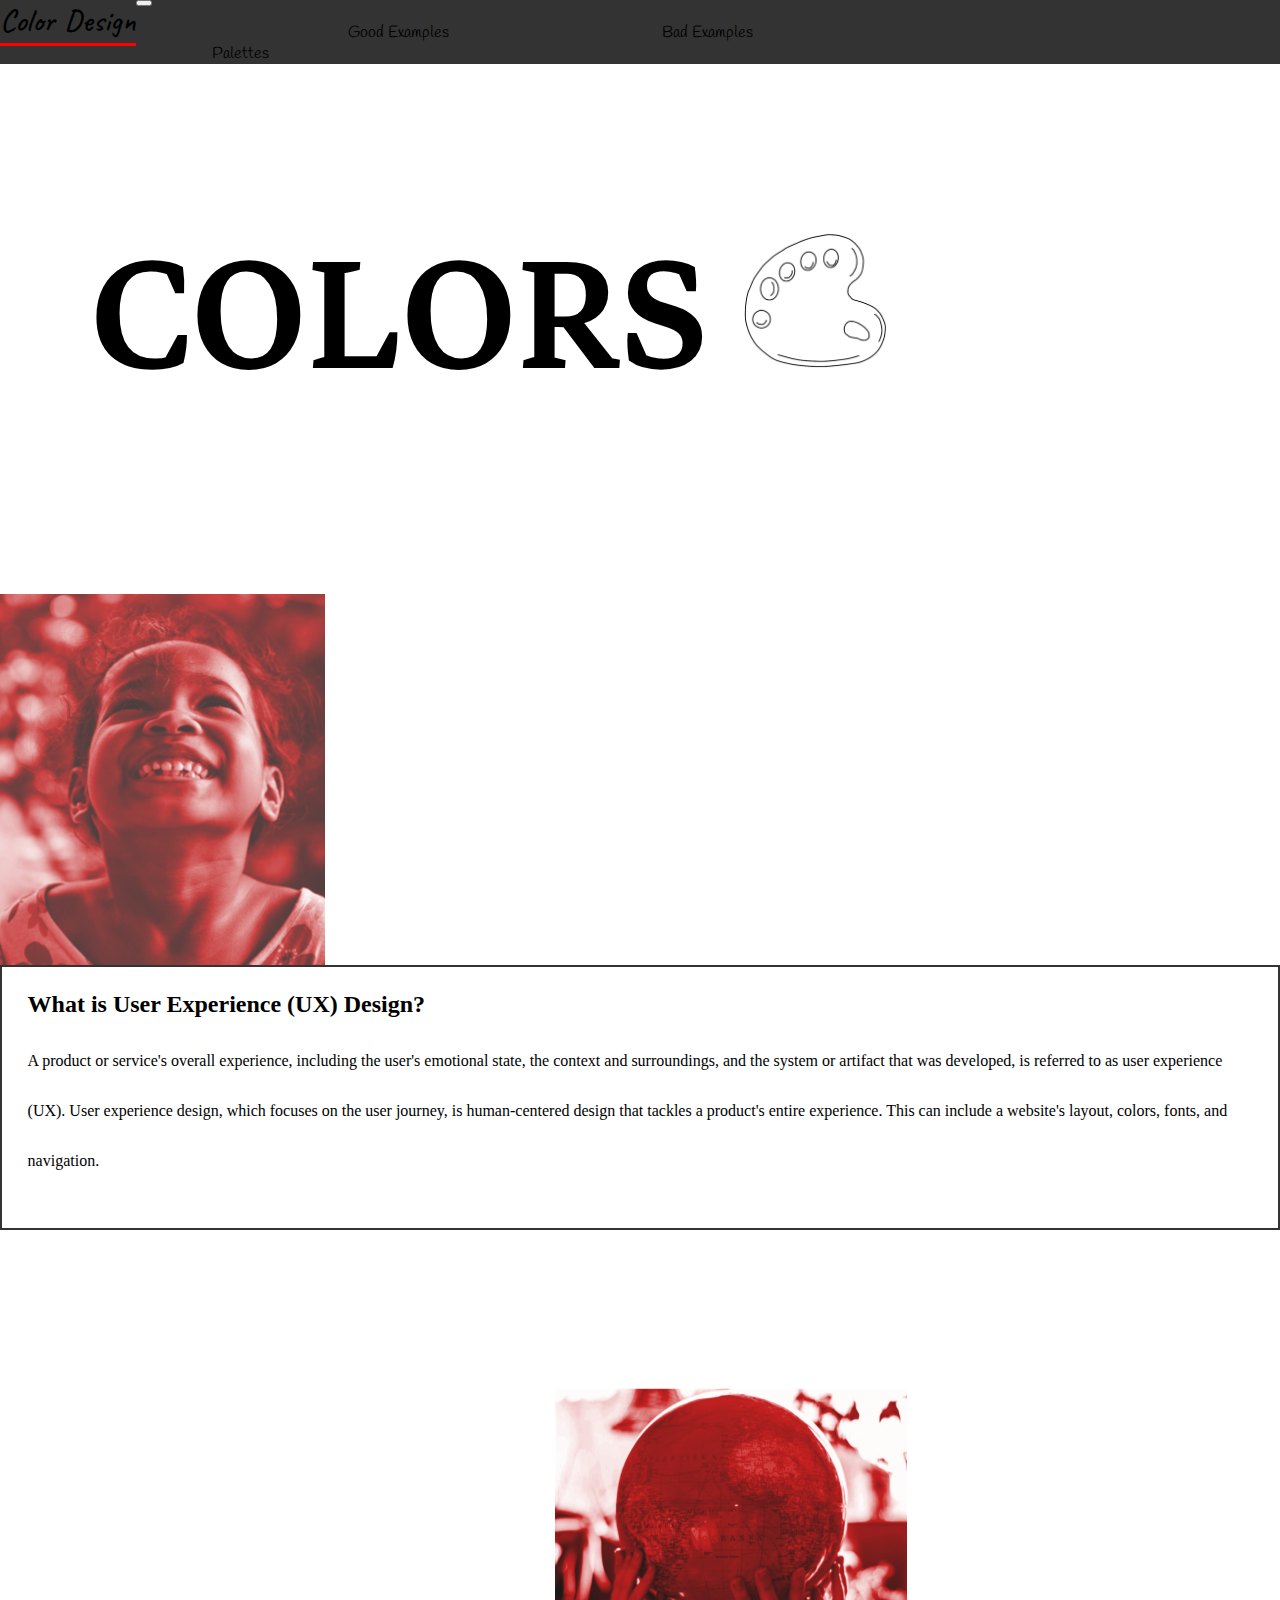
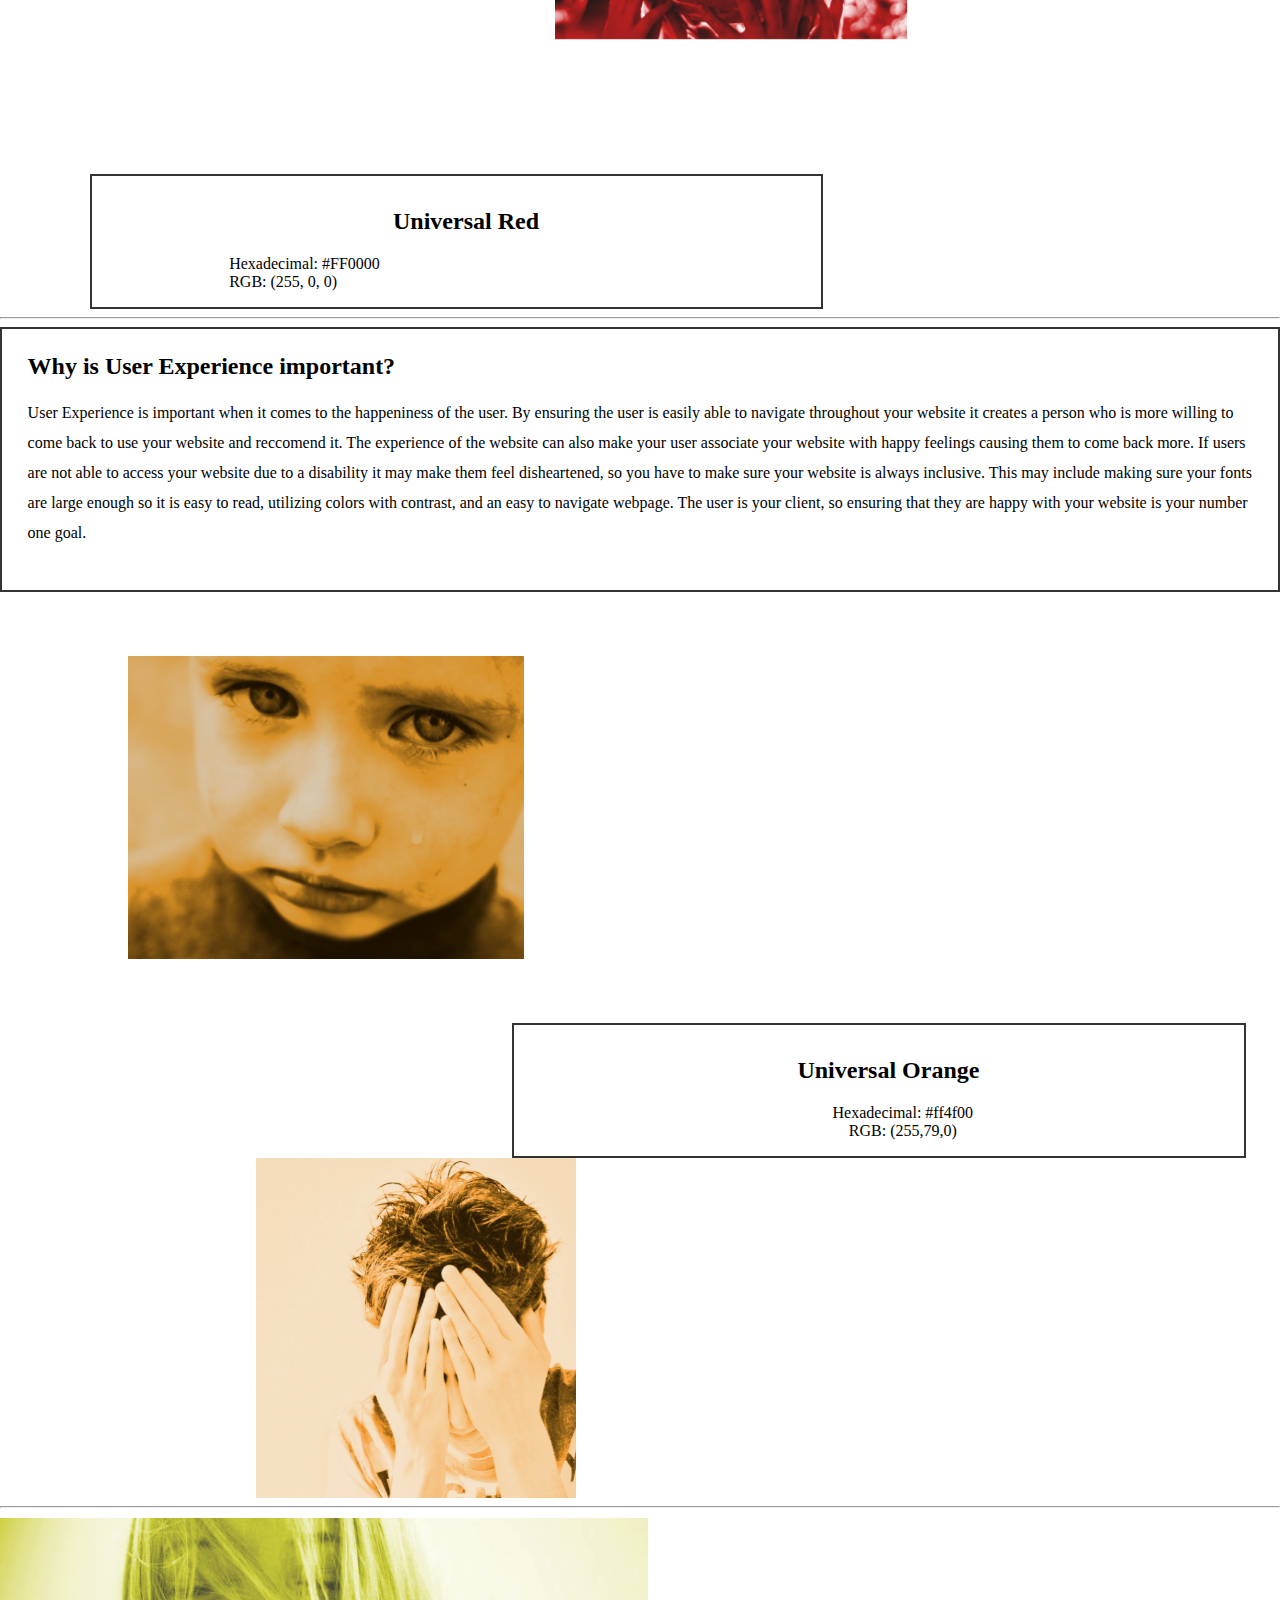
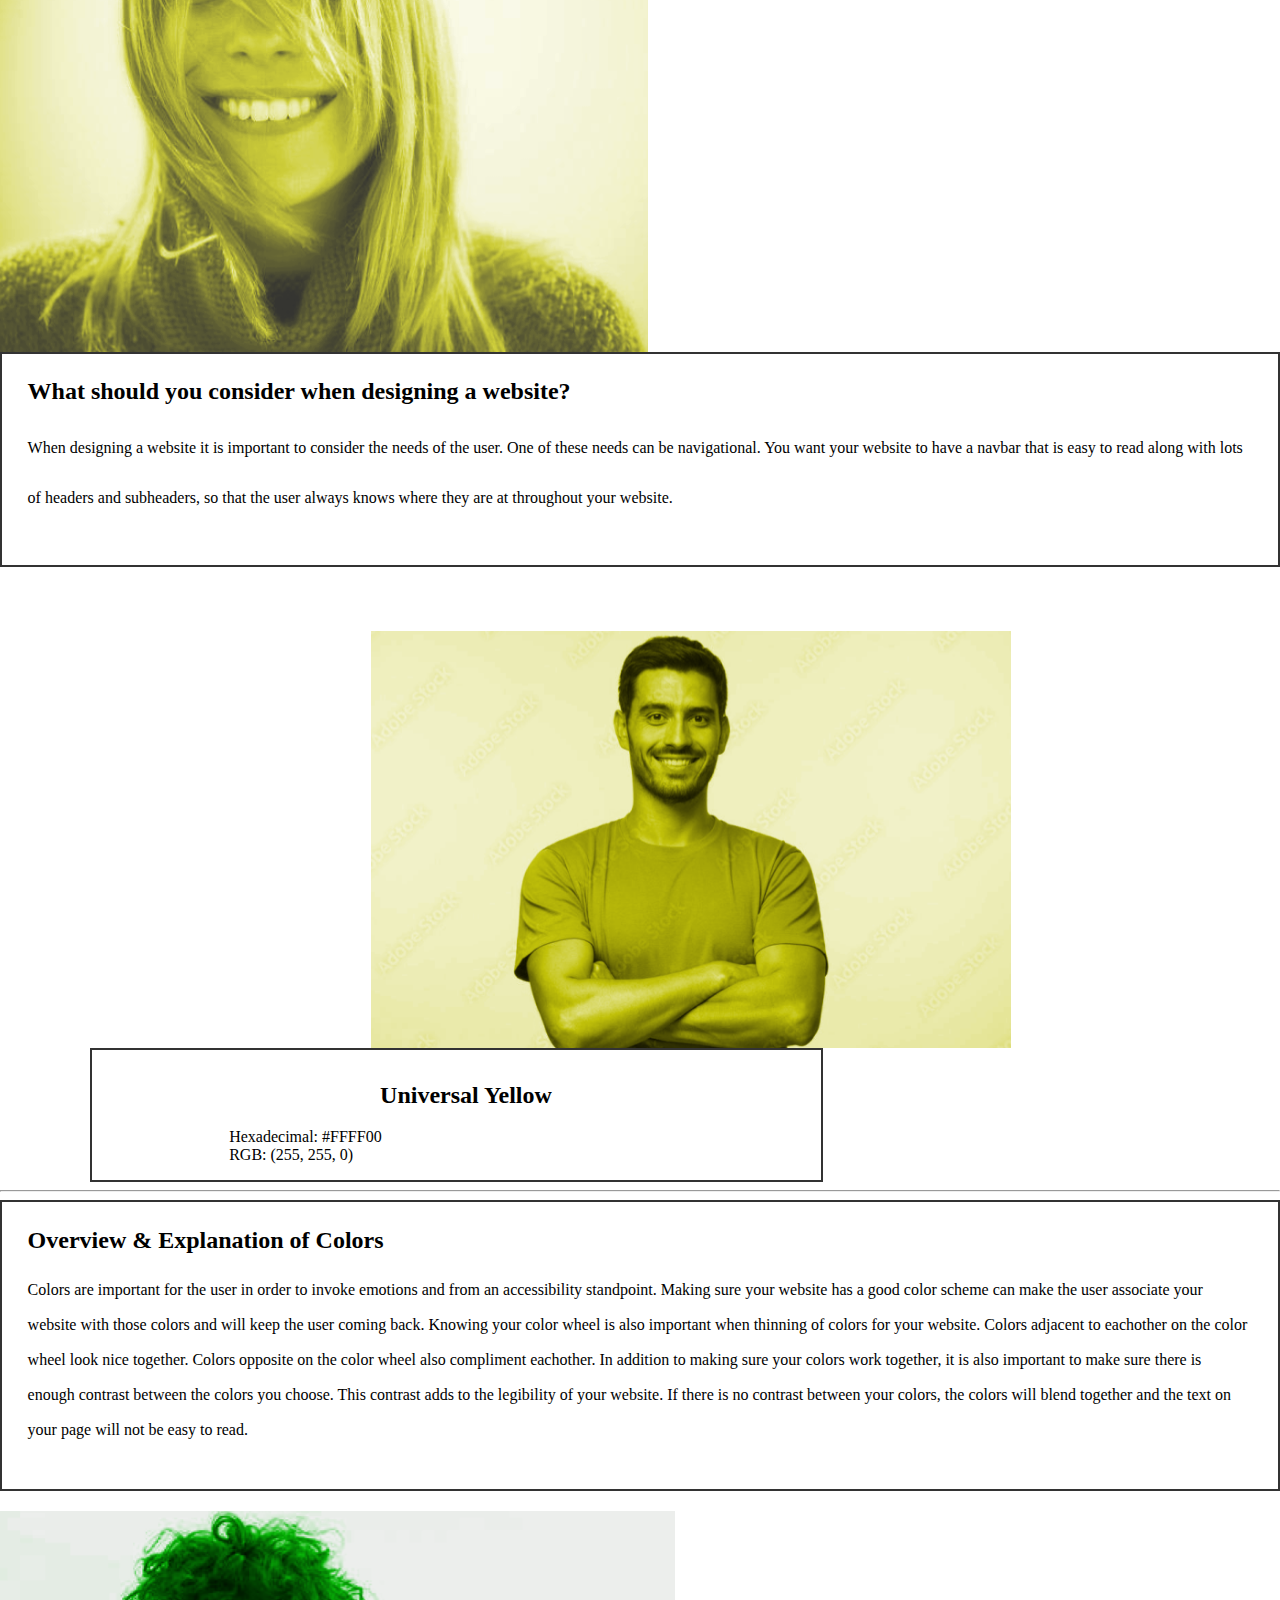
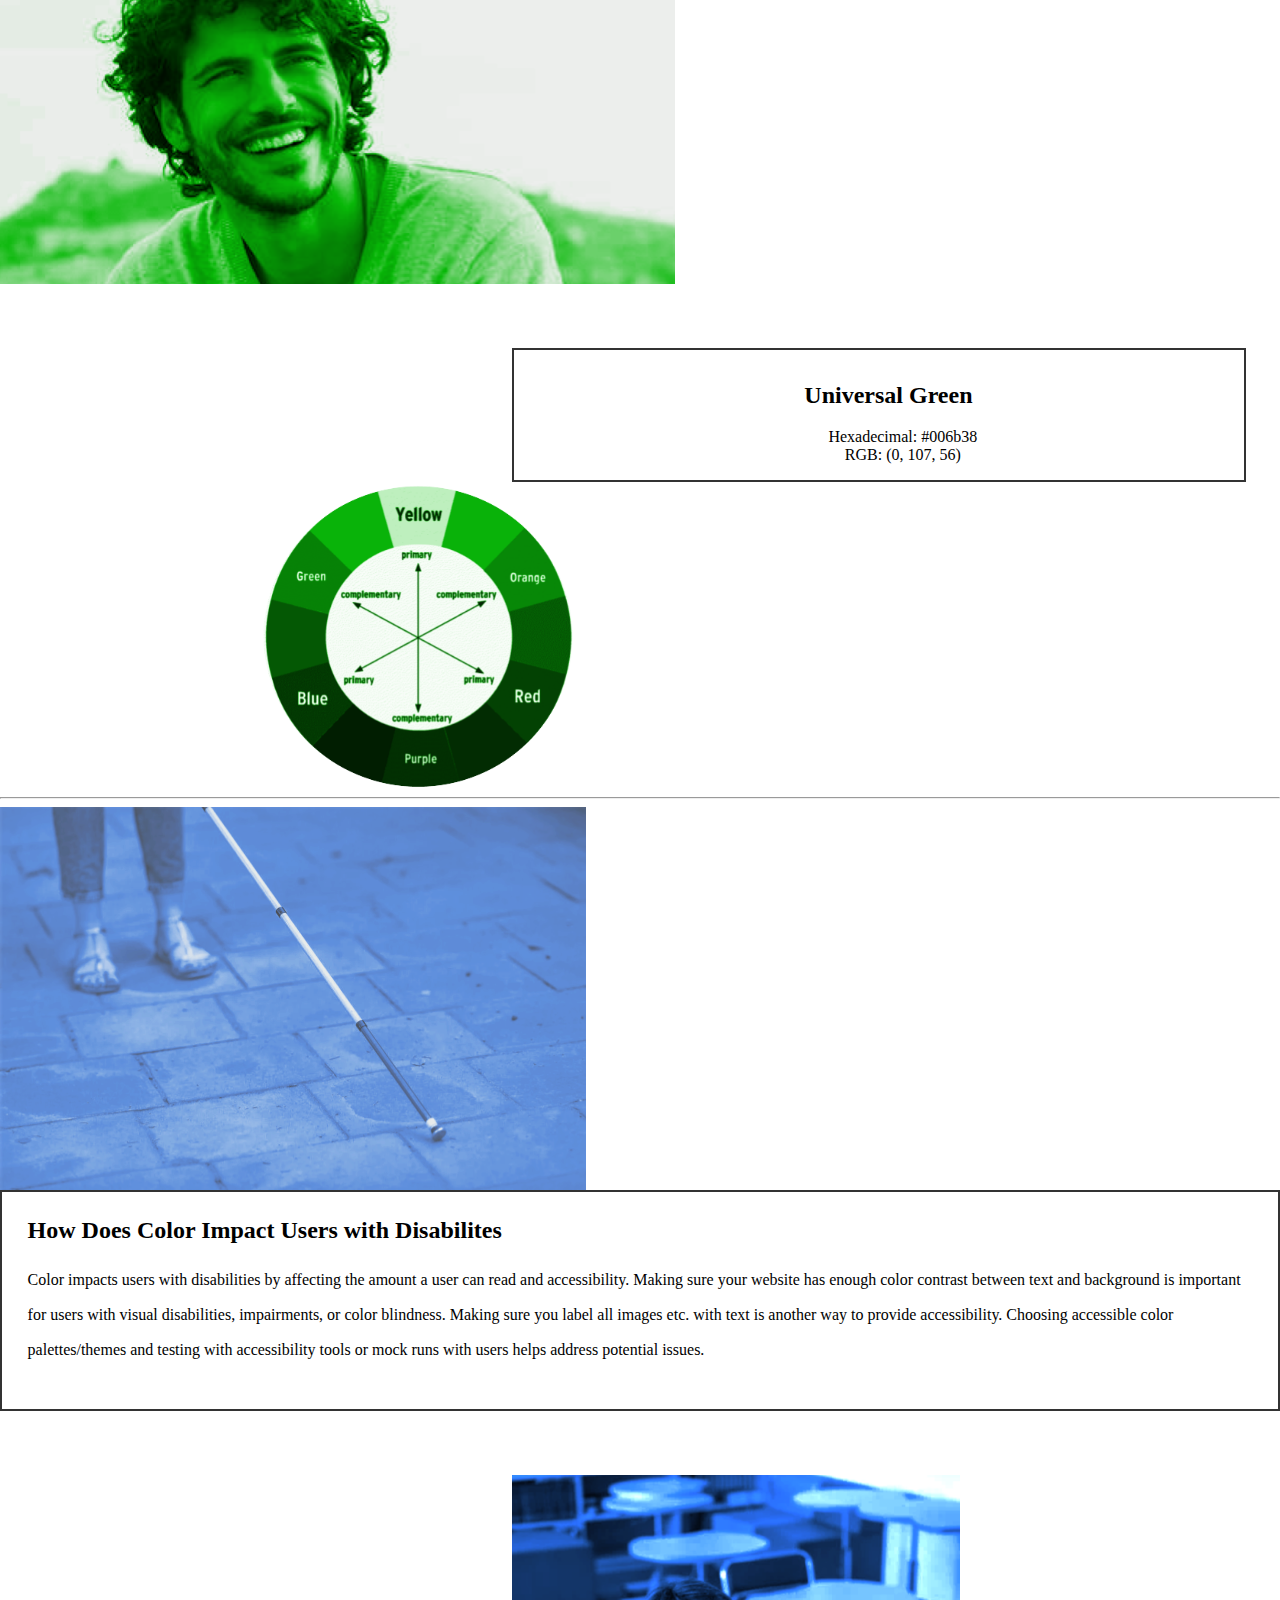
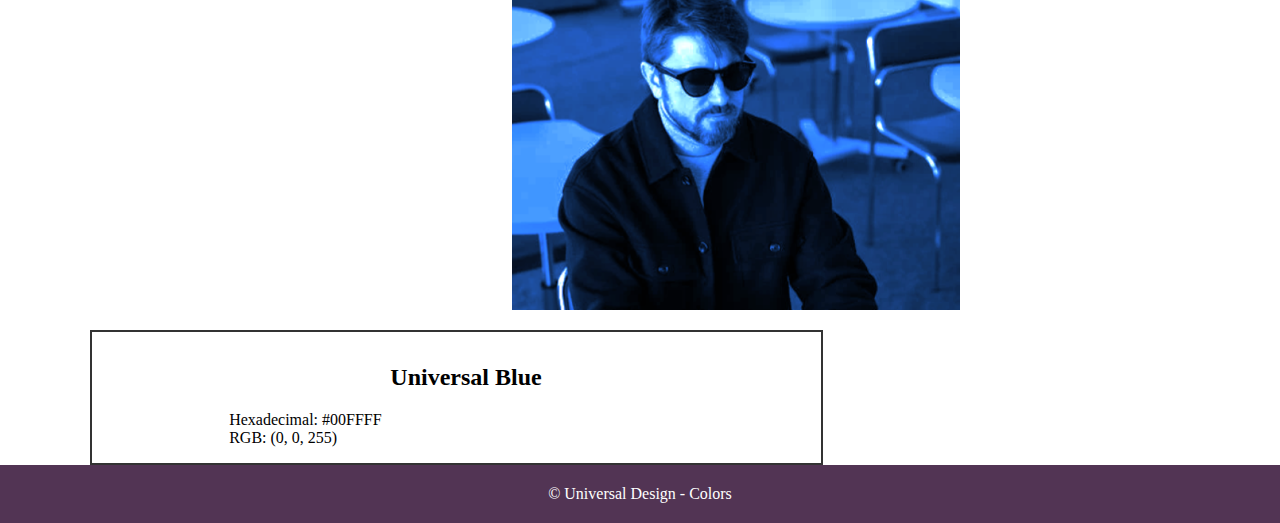
<file: index.html>
<html>
    <head>
        <!-- Bootstrap CSS -->
        <link href="https://cdn.jsdelivr.net/npm/bootstrap@5.1.3/dist/css/bootstrap.min.css" rel="stylesheet"
            integrity="sha384-1BmE4kWBq78iYhFldvKuhfTAU6auU8tT94WrHftjDbrCEXSU1oBoqyl2QvZ6jIW3"
            crossorigin="anonymous">
            <link rel="preconnect" href="https://fonts.googleapis.com">
            <link rel="preconnect" href="https://fonts.gstatic.com" crossorigin>
            <link href="https://fonts.googleapis.com/css2?family=Pacifico&display=swap" rel="stylesheet">
            <link href="https://fonts.googleapis.com/css2?family=Handlee&family=Markazi+Text:wght@600&display=swap" rel="stylesheet">
            <link href="https://fonts.googleapis.com/css2?family=Markazi+Text:wght@400..700&display=swap" rel="stylesheet">

        <!-- Bootstrap Icons CSS -->
        <link rel="stylesheet" href="https://cdn.jsdelivr.net/npm/bootstrap-icons@1.9.1/font/bootstrap-icons.css">
        <!-- Bootstrap JavaScript -->
        <script src="https://cdn.jsdelivr.net/npm/bootstrap@5.1.3/dist/js/bootstrap.bundle.min.js"
            integrity="sha384-ka7Sk0Gln4gmtz2MlQnikT1wXgYsOg+OMhuP+IlRH9sENBO0LRn5q+8nbTov4+1p"
            crossorigin="anonymous"></script>
            <link rel="preconnect" href="https://fonts.googleapis.com">
            <link rel="preconnect" href="https://fonts.gstatic.com" crossorigin>
            <link href="https://fonts.googleapis.com/css2?family=Caveat:wght@400..700&family=Pacifico&display=swap" rel="stylesheet">
            <link href="https://fonts.googleapis.com/css2?family=Handlee&family=Markazi+Text:wght@600&family=The+Girl+Next+Door&display=swap" rel="stylesheet">
        <script src="https://ajax.googleapis.com/ajax/libs/jquery/3.2.1/jquery.min.js"></script>
        <meta charset="utf-8">
        <meta http-equiv="X-UA-Compatible" content="IE=edge">
        <meta name="viewport" content="width=device-width, initial-scale=1">
        <link rel="stylesheet" href="style.css">
  </head>
  <nav class="navbar navbar-expand-lg navbar-light bg-light sticky">
      <div class="container-fluid ">
        <a class="navbar-brand brand" href="/index.html">Color Design</a>
        <button class="navbar-toggler" type="button" data-bs-toggle="collapse" data-bs-target="#navbarSupportedContent" aria-controls="navbarSupportedContent" aria-expanded="false" aria-label="Toggle navigation">
          <span class="navbar-toggler-icon"></span>
        </button>
        <div class="collapse navbar-collapse" id="navbarSupportedContent">
          <ul class="navbar-nav me-auto mb-2 mb-lg-0">
          </ul>
          <div class="d-flex example">
            <a href="/good.html" class="rightText">Good Examples</a>
            <a href="/bad.html" class="rightText">Bad Examples</a>
            <a href="/palettes.html" class="rightText pageEnd">Palettes</a>
          </div>
        </div>
      </div>
  </nav>
      <body>
        <main class="content-container">
          <h1 class="title">COLORS  <img class="logoReal" src="/images/palette (1).png"> </h1>
        </main>
        <div class="container">
          <div class="row">
            <!-- Image Container -->
            <div class="col-md-4">
              <img class="red1" src="/images/SmileyGirlred1 (1).png" alt="Picture of our Founder Jean-Paul">
            </div>
            <div class="col-md-8">
              <div class="about">
                  <h2 class="founder"><strong>What is User Experience (UX) Design?</strong></h2>
                  <p id="redText" class="founderText">
                    A product or service's overall experience, including the user's emotional state,
                     the context and surroundings, and the system or artifact that was developed, is 
                     referred to as user experience (UX). User experience design, which focuses on the 
                     user journey, is human-centered design that tackles a product's entire experience. 
                     This can include a website's layout, colors, fonts, and navigation.
                  </p>
              </div>
            </div>
          </div>
        </div>
        <div class="container">
          <div class="decimals">
            <div class="row align-items-center">
              <div class="col-md-6">
                <img id="redImg" src="/images/worldred2.png" alt="Picture of our Founder Jean-Paul">
              </div>
              <div class="col-md-6">
                  <div class="decimalBox">
                    <h2 class="HexaDecimal"><strong>Universal Red</strong></h2>
                    <p class="decimalText">
                        Hexadecimal: #FF0000 <br>
                        RGB: (255, 0, 0)
                    </p> 
                  </div>
              </div>
            </div>
          </div>
        </div>

        <hr>

        <div class="container">
          <div class="row">
            <div class="col-md-8">
              <div class="aboutTwo">
                  <h2 class="founder"><strong>Why is User Experience important?</strong></h2>
                  <p id="orangeText" class="founderText">
                    User Experience is important when it comes to the happeniness of the user. By ensuring the
                    user is easily able to navigate throughout your website it creates a person who is more
                    willing to come back to use your website and reccomend it. The experience of the website can
                    also make your user associate your website with happy feelings causing them to come back more.
                    If users are not able to access your website due to a disability 
                    it may make them feel disheartened, so you have to make sure your website is always inclusive. This may include
                    making sure your fonts are large enough so it is easy to read, utilizing colors with contrast, and an easy to 
                    navigate webpage.
                    The user is your client, so ensuring that they are happy with your website is your number one goal.

                    
                    
                  </p>
              </div>
            </div>
            <div class="col-md-4">
              <img class="orange1" src="/images/CryingBoyorange1 (1).png" alt="Picture of our Founder Jean-Paul">
            </div>
          </div>
        </div>
        <div class="container">
          <div class="decimals">
            <div class="row align-items-center">
              <div class="col-md-6">
                <div class="decimalBoxTwo">
                    <h2 class="HexaDecimal"><strong>Universal Orange</strong></h2>
                    <p class="decimalText">
                        Hexadecimal: #ff4f00 <br>
                        RGB: (255,79,0)
                    </p> 
                  </div>
              </div>
              <div class="col-md-6">
                  <img class="orangeImg" src="/images/upsetmanOrange.png" alt="Picture of our Founder Jean-Paul">
              </div>
            </div>
          </div>
        </div>

      <hr>
      <div class="container">
        <div class="row">
          <div class="col-md-4">
            <img class="yellow1" src="/images/yellowhappywoman.png" alt="Picture of our Founder Jean-Paul">
          </div>
          <div class="col-md-8">
            <div class="about">
                <h2 class="founder"><strong>What should you consider when designing a website?</strong></h2>
                <p id="redText" class="founderText">
                  When designing a website it is important to consider the needs of the user. One of these needs
                  can be navigational. You want your website to have a navbar that is easy to read along with lots of 
                  headers and subheaders, so that the user always knows where they are at throughout your website.

                </p>
            </div>
          </div>
        </div>
      </div>
      <div class="container">
        <div class="decimals">
          <div class="row align-items-center">
            <div class="col-md-6">
              <img id="redImg" src="/images/yellowhappyman.png" alt="Picture of our Founder Jean-Paul">
            </div>
            <div class="col-md-6">
                <div class="decimalBox">
                  <h2 class="HexaDecimal"><strong>Universal Yellow</strong></h2>
                  <p class="decimalText">
                      Hexadecimal: #FFFF00 <br>
                      RGB: (255, 255, 0)
                  <!-- Add your text content here -->
                  </p> 
                </div>
            </div>
          </div>
        </div>
      </div>

  <hr>

  <div class="container">
    <div class="row">
      <!-- Image Container -->
      <div class="col-md-8">
        <div class="aboutTwo">
            <h2 class="founder"><strong>Overview  & Explanation of Colors</strong></h2>
            <p id="greenText" class="founderText">
              Colors are important for the user in order to invoke emotions and from an accessibility standpoint. 
              Making sure your website has a good color scheme can make the user associate your website with those
              colors and will keep the user coming back. Knowing your color wheel is also important when
              thinning of colors for your website. Colors adjacent to eachother on the color wheel
              look nice together. Colors opposite on the color wheel also compliment eachother. In addition to
              making sure your colors work together, it is also important to make sure there is enough 
              contrast between the colors you choose. This contrast adds to the legibility of your website.
              If there is no contrast between your colors, the colors will blend together and the text on your page
              will not be easy to read.
            </p>
        </div>
      </div>
      
      <!-- Text Container -->
      <div class="col-md-4">
        <img class="green1" src="/images/greenHappyMan.png" alt="Picture of our Founder Jean-Paul">
      </div>
    </div>
  </div>
  <div class="container">
    <div class="decimals">
      <div class="row align-items-center">
        <!-- Image Container -->
        <div class="col-md-6">
          <div class="decimalBoxTwo">
              <h2 class="HexaDecimal"><strong>Universal Green</strong></h2>
              <p class="decimalText">
                  Hexadecimal: #006b38 <br>
                  RGB: (0, 107, 56)
              <!-- Add your text content here -->
              </p> 
            </div>
        </div>
  
        <!-- Text Container -->
        <div class="col-md-6">
            <img class="orangeImg" src="/images/greenColorWheel (1).png" alt="Picture of our Founder Jean-Paul">
        </div>
      </div>
    </div>
  </div>

<hr>

<div class="container">
  <div class="row">
    <!-- Image Container -->
    <div class="col-md-4">
      <img class="blue1" src="/images/blueWalk.png" alt="Picture of our Founder Jean-Paul">
    </div>
    
    <!-- Text Container -->
    <div class="col-md-8">
      <div class="about">
          <h2 class="founder"><strong>How Does Color Impact Users with Disabilites</strong></h2>
          <p id="greenText" class="founderText">
            Color impacts users with disabilities by affecting the amount a user can read and 
            accessibility. Making sure your website has enough color contrast between text and background is important
             for users with visual disabilities, impairments, or color blindness. Making sure you label all
             images etc. with text is another way to provide accessibility. Choosing accessible 
             color palettes/themes and testing with accessibility tools or mock runs with users helps address potential issues.  
          </p>
      </div>
    </div>
  </div>
</div>
<div class="container">
  <div class="decimals">
    <div class="row align-items-center">
      <!-- Image Container -->
      <div class="col-md-6">
        <img id="blue2" src="/images/blueGlasses.png" alt="Picture of our Founder Jean-Paul">
      </div>

      <!-- Text Container -->
      <div class="col-md-6">
          <div class="decimalBox">
            <h2 class="HexaDecimal"><strong>Universal Blue</strong></h2>
            <p class="decimalText">
                Hexadecimal: #00FFFF <br>
                RGB: (0, 0, 255)
            <!-- Add your text content here -->
            </p> 
          </div>
      </div>
    </div>
  </div>
</div>

        
      
      



        <footer class="footer">
          <div class="container">
            <span>© Universal Design - Colors</span>
          </div>
        </footer>


        
      </body>
      


    
</html>
</file>
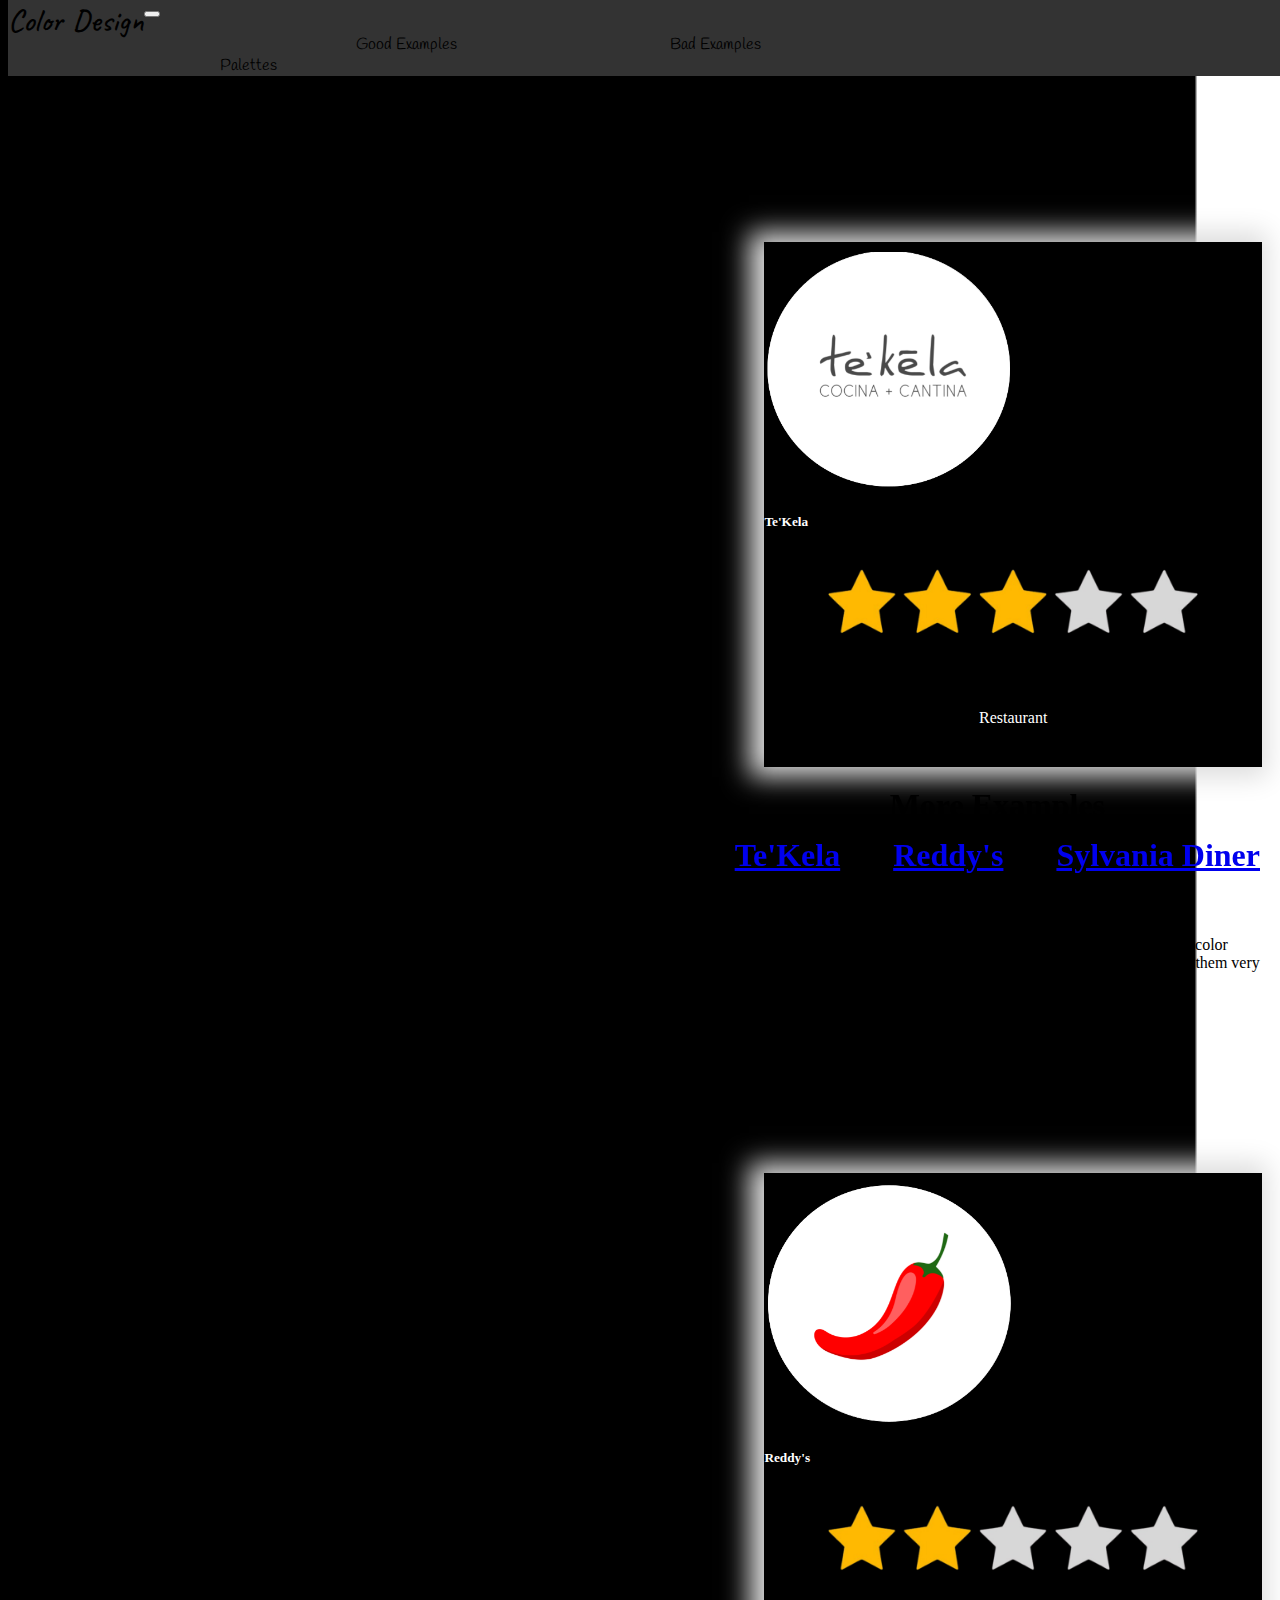
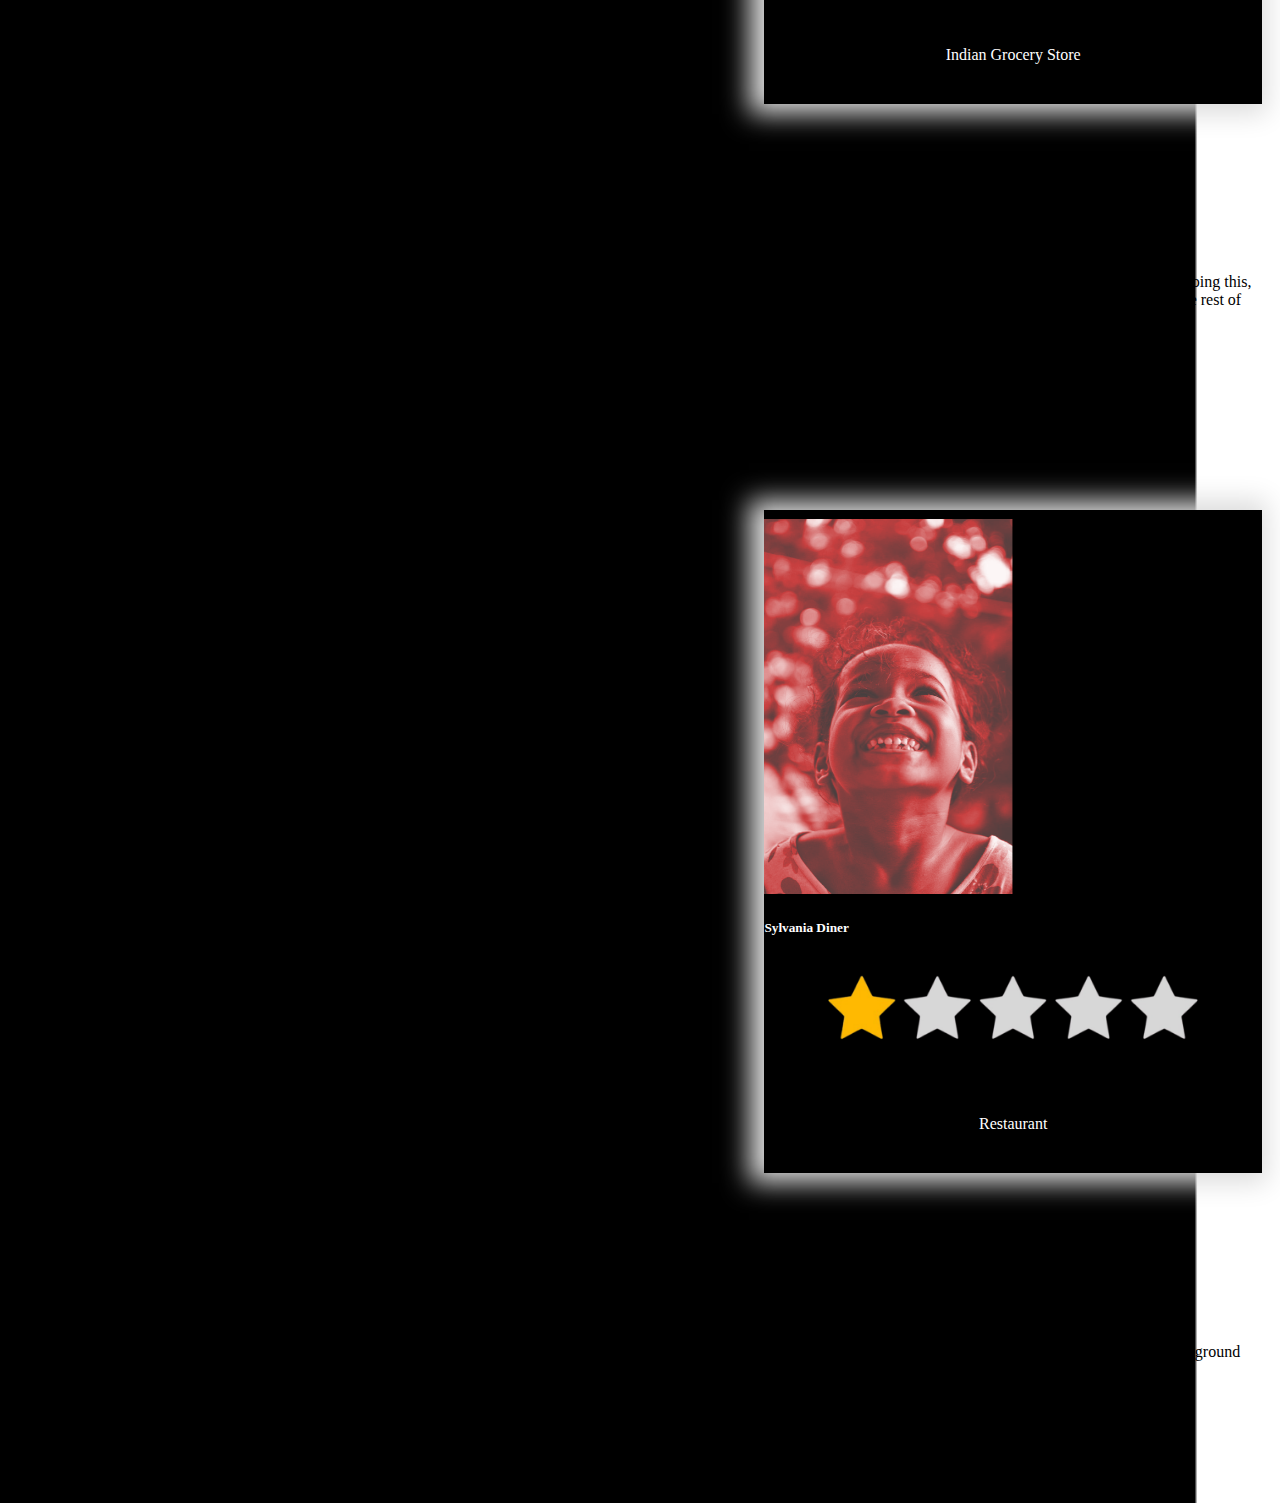
<file: bad.html>
<!DOCTYPE html>
<html lang="en">
<head>
    <!-- Bootstrap CSS -->
    <link href="https://cdn.jsdelivr.net/npm/bootstrap@5.1.3/dist/css/bootstrap.min.css" rel="stylesheet"
        integrity="sha384-1BmE4kWBq78iYhFldvKuhfTAU6auU8tT94WrHftjDbrCEXSU1oBoqyl2QvZ6jIW3"
        crossorigin="anonymous">
        <link rel="preconnect" href="https://fonts.googleapis.com">
        <link rel="preconnect" href="https://fonts.gstatic.com" crossorigin>
        <link href="https://fonts.googleapis.com/css2?family=Pacifico&display=swap" rel="stylesheet">
        <link href="https://fonts.googleapis.com/css2?family=Handlee&family=Markazi+Text:wght@600&display=swap" rel="stylesheet">
        <link href="https://fonts.googleapis.com/css2?family=Markazi+Text:wght@400..700&display=swap" rel="stylesheet">
        <link href="https://fonts.googleapis.com/css2?family=Caveat:wght@400..700&family=Pacifico&display=swap" rel="stylesheet">
            <link href="https://fonts.googleapis.com/css2?family=Handlee&family=Markazi+Text:wght@600&family=The+Girl+Next+Door&display=swap" rel="stylesheet">
    <link rel="stylesheet" href="bad.css">
</head>
<body class="netflix-selling">
    <nav class="navbar navbar-expand-lg navbar-light bg-light sticky">
        <div class="container-fluid">
          <a class="navbar-brand brand" href="/index.html">Color Design</a>
          <button class="navbar-toggler" type="button" data-bs-toggle="collapse" data-bs-target="#navbarSupportedContent" aria-controls="navbarSupportedContent" aria-expanded="false" aria-label="Toggle navigation">
            <span class="navbar-toggler-icon"></span>
          </button>
          <div class="collapse navbar-collapse" id="navbarSupportedContent">
            <ul class="navbar-nav me-auto mb-2 mb-lg-0">
            </ul>
            <div class="d-flex example">
              <a href="/good.html" class="rightText">Good Examples</a>
              <a href="/bad.html" class="rightText">Bad Examples</a>
              <a href="/palettes.html" class="rightText pageEnd">Palettes</a>
            </div>
          </div>
        </div>
    </nav>

    <div class="row">
        <div class="col-md-6">
            <div class="d-md-flex h-md-100 align-items-center">
                <main class="content-container">
                    <h1 id="pageTitle" class="title goodEx brand">Good Website Examples</h1>
                </main>
            </div>
        </div>
        <div class="col-md-6">
            <!-- Second column content here if needed -->
        </div>
    </div>

    <!-- Toggleable Sections -->
    <h1 class="selling">
        More Examples <br>
        <span>
            <a href="#sides" onclick="showElement('netflixCarousel')" class="netflix-selling">Te'Kela</a>
        </span> 
        <span class="types">
            <a href="#sandwiches" onclick="showElement('chickCarousel')" class="chick-selling">Reddy's</a>
        </span>  
        <span>
            <a href="#drinks" onclick="showElement('nikeCarousel')" class="nike-selling">Sylvania Diner</a>
        </span>
    </h1>
    
    
    
        <!-- Card 1 -->
        <div class="carousel-item active" id="netflixCarousel">
            <div class="container-fluid mx-auto upcomingEvents">
                <div class="row justify-content-center">
                    <div class="col-md-7">
                        <div class="card col-md-4 shadow-left"> <!-- Adjusted to col-md-4 to make the card take up 3 columns -->
                            <div class="text-center"> <!-- Center the image within the card -->
                                <img src="/images/te'kelaLogo.png" class="card-img-top rounded-circle circleimg" alt="lol">
                            </div>
                            <div class="card-body">
                                
                                <h5 class="card-title text-center">Te'Kela</h5>
                                <div class="justify-content-center">
                                    <img class="starRating" src="/images/real3star-removebg-preview.png">
                                </div>
                                <br>
                                <br>
                                <p class="card-text">
                                    Restaurant 
                                </p><br>
                            </div>
                        </div>
                    </div>
                    <div class="col-md-5">
                        <!-- Content for the remaining columns -->
                        <h2 class="events upEvents">TE'KELA</h2>
                        <p class="eventText">
                            Te'Kela has received 3 stars for their website due to the color scheme and lack of contrast. When looking at the website you can tell they
                            have tried to produce an aesthatically pleasing color scheme however when doing so they sacrificed contrast of colors which makes certain
                            text very hard to read. Many of the images are lightly colored and have lighter text which makes them very hard to ready, other than that, the website
                            looks very nice.
                            <br> Reasons for a Three:
                            <br> - Colors pair well with others
                            <br> - Color schemes are not able to produce effective designs
                            <br> - Color evokes and communicates a friendly and outgoing website
                            <br> - Contrast does not play a vital role
                            <br> - Elegant layout
                        </p>
                    </div>
                </div>
            </div>
        </div>
        
        
    
        <!-- Card 2 -->
        <div class="carousel-item" id="chickCarousel">
            <div class="container-fluid mx-auto upcomingEvents">
                <div class="row justify-content-center">
                    <div class="col-md-7">
                        <div class="card col-md-4 shadow-left"> <!-- Adjusted to col-md-4 to make the card take up 3 columns -->
                            <div class="text-center"> <!-- Center the image within the card -->
                                <img src="/images/reddyLogo.png" class="card-img-top rounded-circle circleimg" alt="lol">
                            </div>
                            <div class="card-body">
                                
                                <h5 class="card-title text-center">Reddy's</h5>
                                <div class="justify-content-center">
                                    <img class="starRating" src="/images/2stars-removebg-preview.png">
                                </div>
                                <br>
                                <br>
                                <p class="card-text">
                                    Indian Grocery Store 
                                </p>
                                <br>
                            </div>
                        </div>
                    </div>
                    <div class="col-md-5">
                        <!-- Content for the remaining columns -->
                        <h2 class="events upEvents">REDDY'S</h2>
                        <p class="eventText">
                            Reddy's has received two stars due to a lack of contrast and a lack of color. When looking at the Reddy website you can see lots of brightly colored
                            images with white text on top. By doing this, it is extremely hard to read the text. The text size used is also very thin which adds to the reading 
                            diffuculty. Reddy's website also has lots of white space that looks out of place with the rest of the website.
                            <br> Reasons for a Two:
                            <br> - Colors do not pair well with others
                            <br> - Color schemes are available to produce effective designs - partially
                            <br> - Color does not evoke and communicate a well made website
                            <br> - Contrast does not play a vital role
                            <br> - Elegant layout - partially
                        </p>
                    </div>
                </div>
            </div>
        </div>
    
        <!-- Card 3 -->
        <!-- Card 3 -->
        <div class="carousel-item" id="nikeCarousel">
            <div class="container-fluid mx-auto upcomingEvents">
                <div class="row justify-content-center">
                    <div class="col-md-7">
                        <div class="card col-md-4 shadow-left"> <!-- Adjusted to col-md-4 to make the card take up 3 columns -->
                            <div class="text-center"> <!-- Center the image within the card -->
                                <img src="/images/SmileChildRed1 (1).png" class="card-img-top rounded-circle circleimg" alt="lol">
                            </div>
                            <div class="card-body">
                                
                                <h5 class="card-title text-center">Sylvania Diner</h5>
                                <div class="justify-content-center">
                                    <img class="starRating" src="/images/1star-removebg-preview.png">
                                </div>
                                <br>
                                <br>
                                
                                <p class="card-text">
                                    Restaurant 
                                </p><br>
                            </div>
                        </div>
                    </div>
                    <div class="col-md-5">
                        <!-- Content for the remaining columns -->
                        <h2 class="events upEvents">SYLVANIA DINER</h2>
                        <p class="eventText">
                            Sylvania Diner's Website scored 1 star due to lack of color scheme and lack of colors to make a good layout. The website consists of two different blue colors 
                            a darker blue for the background and a lighter blue for text. It is very hard to read as the blues don't contrast each other very well. There is also no layout to the page 
                            abd very little text. 
                            <br> Reasons for a One:
                            <br> - Colors do not pair well with others
                            <br> - Color schemes are not able to produce effective designs
                            <br> - Colors do not evoke and communicate a friendly and athletic website
                            <br> - Contrast does not play a vital role
                            <br> - Does not have an elegant layout
                        </p>
                    </div>
                </div>
            </div>
        </div>
      
    </div>
            

    <script src="https://ajax.googleapis.com/ajax/libs/jquery/3.2.1/jquery.min.js"></script>
    <script>
        function showElement(elementId) {
        hideAllCarouselItems();
        
        // Remove any existing background class
        document.body.classList.remove('netflix-selling');
        document.body.classList.remove('chick-selling');
        document.body.classList.remove('nike-selling');

        // Add background class based on the clicked link
        if (elementId === 'netflixCarousel') {
            document.body.classList.add('netflix-selling');
            document.getElementById('pageTitle').innerText = 'Bad Website Examples';
            document.getElementById('pageTitle').style.color = 'white'; // Change text color to black
        } else if (elementId === 'chickCarousel') {
            document.body.classList.add('chick-selling');
            document.getElementById('pageTitle').innerText = 'Bad Website Examples';
            document.getElementById('pageTitle').style.color = 'white'; // Change text color to black
        } else if (elementId === 'nikeCarousel') {
            document.body.classList.add('nike-selling');
            document.getElementById('pageTitle').innerText = 'Bad Website Examples';
            document.getElementById('pageTitle').style.color = 'white'; // Change text color to white
        }
        
        document.getElementById(elementId).classList.add('active');
    }

    function hideAllCarouselItems() {
        var carouselItems = document.querySelectorAll('.carousel-item');
        carouselItems.forEach(function(item) {
            item.classList.remove('active');
        });
    }
    </script>
</body>
</html>
</file>
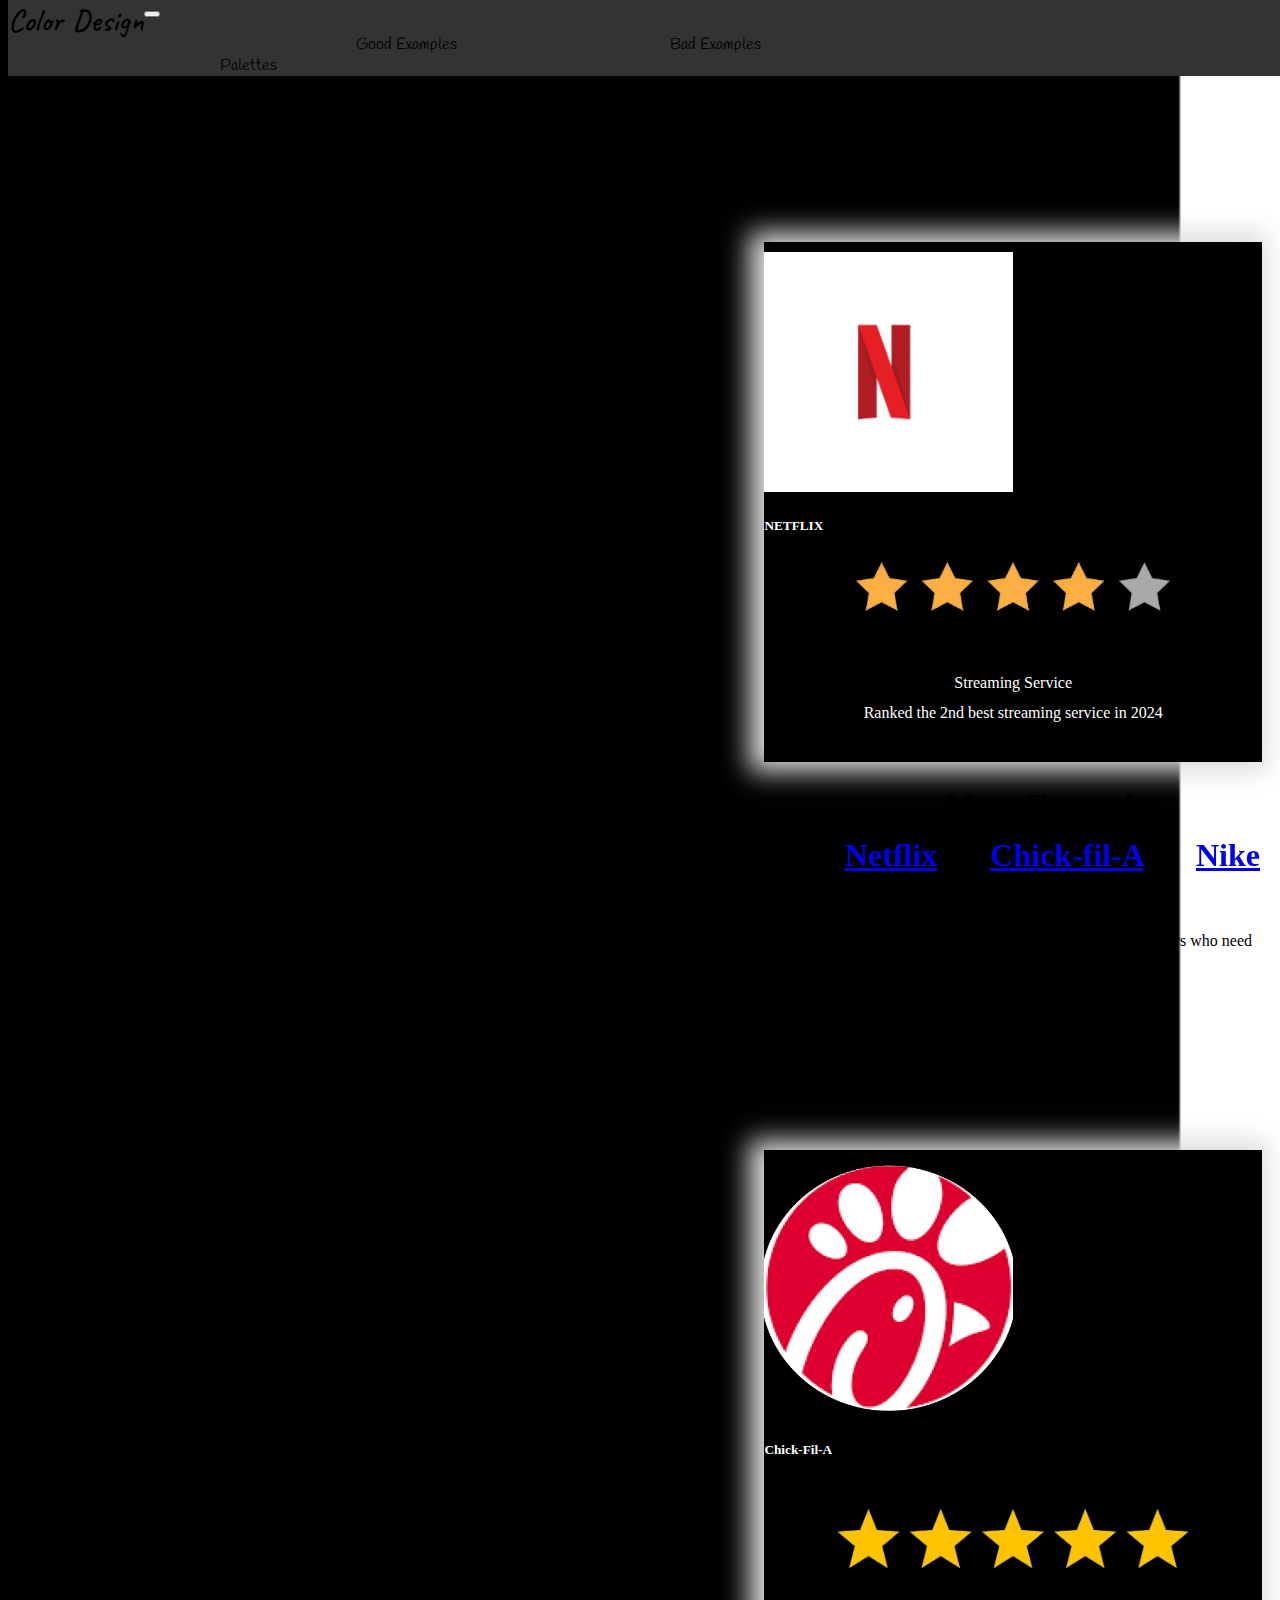
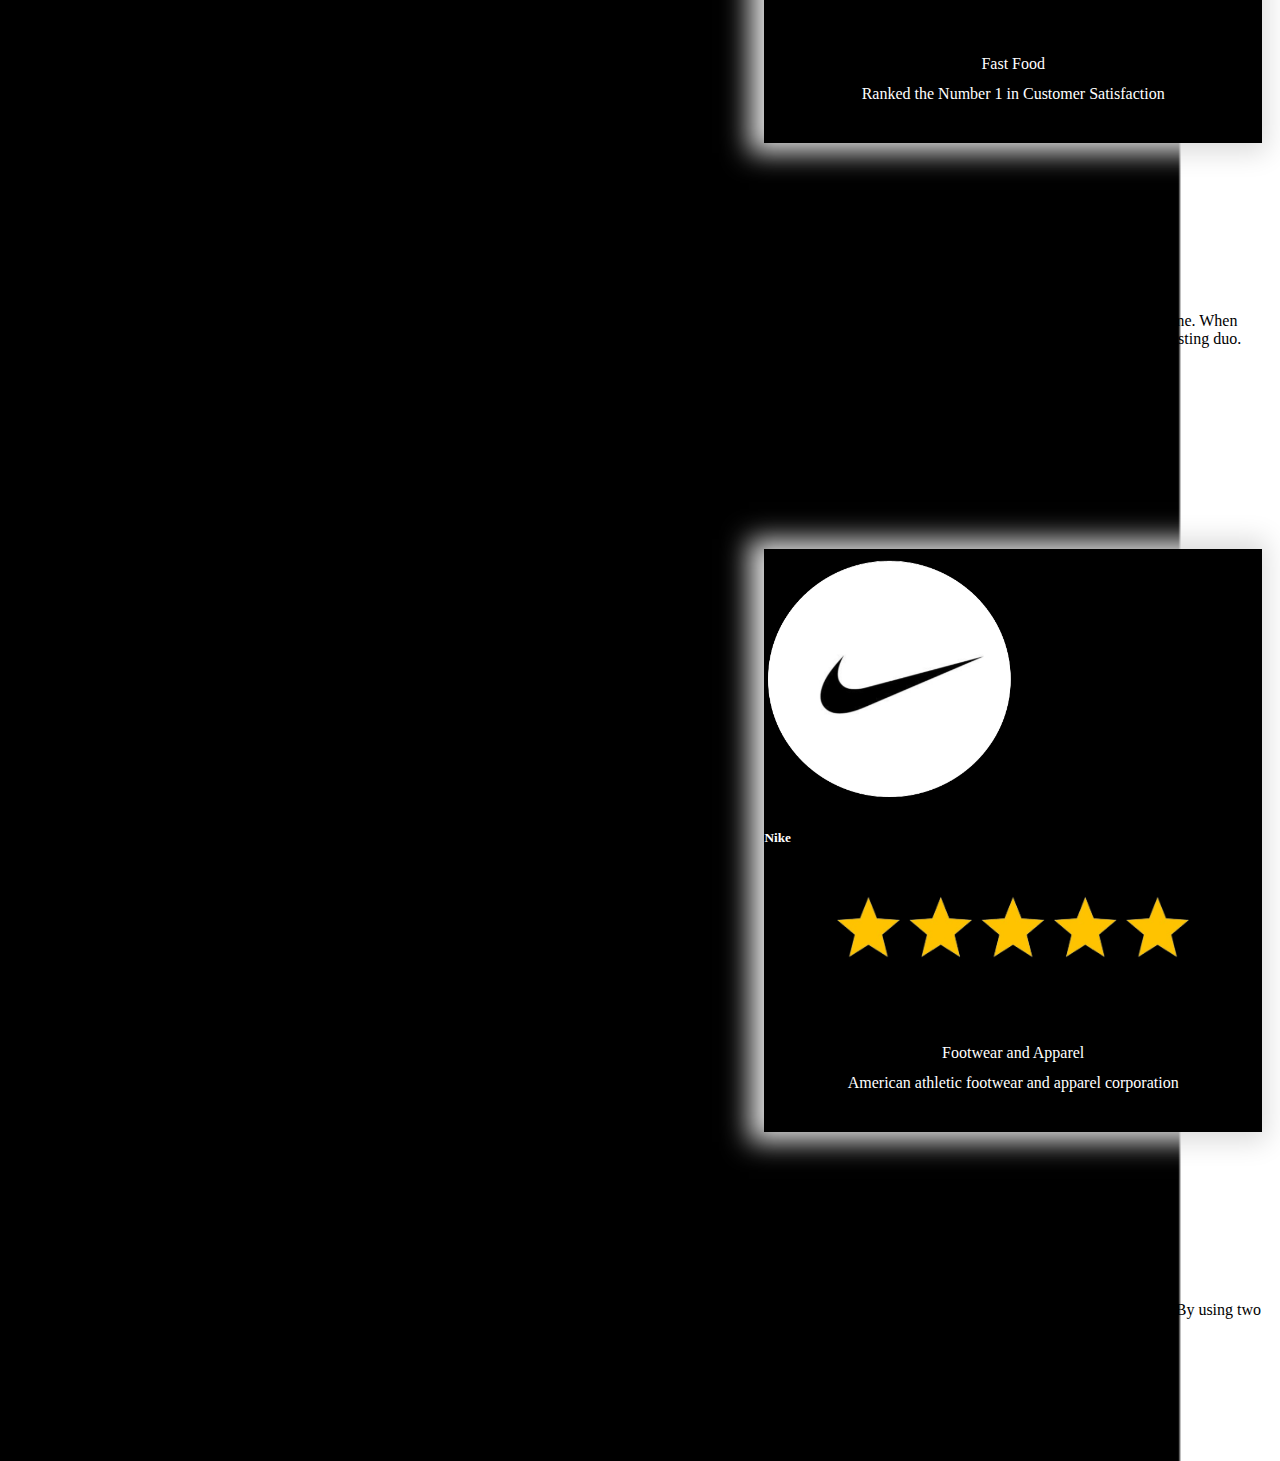
<file: good.html>
<!DOCTYPE html>
<html lang="en">
<head>
    <!-- Bootstrap CSS -->
    <link href="https://cdn.jsdelivr.net/npm/bootstrap@5.1.3/dist/css/bootstrap.min.css" rel="stylesheet"
        integrity="sha384-1BmE4kWBq78iYhFldvKuhfTAU6auU8tT94WrHftjDbrCEXSU1oBoqyl2QvZ6jIW3"
        crossorigin="anonymous">
        <link rel="preconnect" href="https://fonts.googleapis.com">
        <link rel="preconnect" href="https://fonts.gstatic.com" crossorigin>
        <link href="https://fonts.googleapis.com/css2?family=Pacifico&display=swap" rel="stylesheet">
        <link href="https://fonts.googleapis.com/css2?family=Handlee&family=Markazi+Text:wght@600&display=swap" rel="stylesheet">
        <link href="https://fonts.googleapis.com/css2?family=Markazi+Text:wght@400..700&display=swap" rel="stylesheet">
        <link href="https://fonts.googleapis.com/css2?family=Caveat:wght@400..700&family=Pacifico&display=swap" rel="stylesheet">
            <link href="https://fonts.googleapis.com/css2?family=Handlee&family=Markazi+Text:wght@600&family=The+Girl+Next+Door&display=swap" rel="stylesheet">
    <link rel="stylesheet" href="good.css">
</head>
<body class="netflix-selling">
    <nav class="navbar navbar-expand-lg navbar-light bg-light sticky">
        <div class="container-fluid">
          <a class="navbar-brand brand" href="/index.html">Color Design</a>
          <button class="navbar-toggler" type="button" data-bs-toggle="collapse" data-bs-target="#navbarSupportedContent" aria-controls="navbarSupportedContent" aria-expanded="false" aria-label="Toggle navigation">
            <span class="navbar-toggler-icon"></span>
          </button>
          <div class="collapse navbar-collapse" id="navbarSupportedContent">
            <ul class="navbar-nav me-auto mb-2 mb-lg-0">
            </ul>
            <div class="d-flex example">
              <a href="/good.html" class="rightText">Good Examples</a>
              <a href="/bad.html" class="rightText">Bad Examples</a>
              <a href="/palettes.html" class="rightText pageEnd">Palettes</a>
            </div>
          </div>
        </div>
    </nav>

    <div class="row">
        <div class="col-md-6">
            <div class="d-md-flex h-md-100 align-items-center">
                <main class="content-container">
                    <h1 id="pageTitle" class="title goodEx brand">Good Website Examples</h1>
                </main>
            </div>
        </div>
        <div class="col-md-6">
            <!-- Second column content here if needed -->
        </div>
    </div>

    <!-- Toggleable Sections -->
    <h1 class="selling">
        More Examples <br>
        <span>
            <a href="#sides" onclick="showElement('netflixCarousel')" class="netflix-selling">Netflix</a>
        </span> 
        <span class="types">
            <a href="#sandwiches" onclick="showElement('chickCarousel')" class="chick-selling">Chick-fil-A</a>
        </span>  
        <span>
            <a href="#drinks" onclick="showElement('nikeCarousel')" class="nike-selling">Nike</a>
        </span>
    </h1>
    
    
    
        <!-- Card 1 -->
        <div class="carousel-item active" id="netflixCarousel">
            <div class="container-fluid mx-auto upcomingEvents">
                <div class="row justify-content-center">
                    <div class="col-md-7">
                        <div class="card col-md-4 shadow-left"> <!-- Adjusted to col-md-4 to make the card take up 3 columns -->
                            <div class="text-center"> <!-- Center the image within the card -->
                                <img src="/images/netflixLogoBig.png" class="card-img-top rounded-circle circleimg" alt="Netfli Logo: white background with a red">
                            </div>
                            <div class="card-body">
                                
                                <h5 class="card-title text-center">NETFLIX</h5>
                                <div class="justify-content-center">
                                    <img class="starRating" src="/images/Four-stars-Graphics-20654452-1-removebg-preview.png">
                                </div>
                                <br>
                                <br>
                                <p class="card-text">
                                    Streaming Service <br>
                                    Ranked the 2nd best streaming service in 2024
                                </p><br>
                            </div>
                        </div>
                    </div>
                    <div class="col-md-5">
                        <!-- Content for the remaining columns -->
                        <h2 class="events upEvents">NETFLIX</h2>
                        <p class="eventText">
                            Netflix has received 4 stars for their website due to color scheme. When utilizing a dark mode website it is advised to have am option to 
                            switch to light mode as it is easier for viewers who need a starker contrast while reading. However, overall the website 
                            is nice. Netflix uses a black background with white text that does create a contrast for viewers to see.
                            <br> Reasons for a Four:
                            <br> - Colors pair well with others
                            <br> - Color schemes are available to produce effective designs
                            <br> - Color evokes and communicates a friendly and outgoing website
                            <br> - Contrast plays a vital role - partially
                            <br> - Elegant layout
                        </p>
                    </div>
                </div>
            </div>
        </div>
        
        
    
        <!-- Card 2 -->
        <div class="carousel-item" id="chickCarousel">
            <div class="container-fluid mx-auto upcomingEvents">
                <div class="row justify-content-center">
                    <div class="col-md-7">
                        <div class="card col-md-4 shadow-left"> <!-- Adjusted to col-md-4 to make the card take up 3 columns -->
                            <div class="text-center"> <!-- Center the image within the card -->
                                <img src="/images/chickfilaLogo.png" class="card-img-top rounded-circle circleimg " id="chickImg"alt="lol">
                            </div>
                            <div class="card-body">
                                
                                <h5 class="card-title text-center">Chick-Fil-A</h5>
                                <div class="justify-content-center">
                                    <img class="starRating" src="/images/5star-removebg-preview.png">
                                </div>
                                <br>
                                <br>
                                <p class="card-text">
                                    Fast Food <br> Ranked the Number 1 in Customer Satisfaction
                                </p>
                                <br>
                            </div>
                        </div>
                    </div>
                    <div class="col-md-5">
                        <!-- Content for the remaining columns -->
                        <h2 class="events upEvents">CHICK-FIL-A</h2>
                        <p class="eventText">
                            Chick-Fil-A has received five stars for their website due to not only using a color scheme that has contrast, but by implementing more than 
                            two colors for this contrasting color scheme. When looking at their website, they use a white background with dark red text to create contrast,
                            but they also utlize light gray for their cards and use dark blue text to create another contrasting duo. This makes their website easy to read
                            and also implements fun colors. 
                            <br> Reasons for a Five:
                            <br> - Colors pair well with others
                            <br> - Color schemes are available to produce effective designs
                            <br> - Color evokes and communicates a friendly and outgoing website
                            <br> - Contrast plays a vital role
                            <br> - Elegant layout
                        </p>
                    </div>
                </div>
            </div>
        </div>
    
        <!-- Card 3 -->
        <!-- Card 3 -->
        <div class="carousel-item" id="nikeCarousel">
            <div class="container-fluid mx-auto upcomingEvents">
                <div class="row justify-content-center">
                    <div class="col-md-7">
                        <div class="card col-md-4 shadow-left"> <!-- Adjusted to col-md-4 to make the card take up 3 columns -->
                            <div class="text-center"> <!-- Center the image within the card -->
                                <img src="/images/nikeLogo.png" class="card-img-top rounded-circle circleimg" alt="lol">
                            </div>
                            <div class="card-body">
                                
                                <h5 class="card-title text-center">Nike</h5>
                                <div class="justify-content-center">
                                    <img class="starRating" src="/images/5star-removebg-preview.png">
                                </div>
                                <br>
                                <br>
                                
                                <p class="card-text">
                                    Footwear and Apparel <br>
                                    American athletic footwear and apparel corporation
                                </p><br>
                            </div>
                        </div>
                    </div>
                    <div class="col-md-5">
                        <!-- Content for the remaining columns -->
                        <h2 class="events upEvents">NIKE</h2>
                        <p class="eventText">
                            Nike scored 5 stars on their website because overall the color schemes are not only nice but easy to read. Their website utilizes
                            a white background with largely black to text on top. By using two colors that contrast one another it is very easy to read. 
                            When adding images that have text to their website, the text always contrasts the image whather the image be light or dark.
                            <br> Reasons for a Five:
                            <br> - Colors pair well with others
                            <br> - Color schemes are available to produce effective designs
                            <br> - Color evokes and communicates a friendly and athletic website
                            <br> - Contrast plays a vital role
                            <br> - Elegant layout
                        </p>
                    </div>
                </div>
            </div>
        </div>
      
    </div>
            

    <script src="https://ajax.googleapis.com/ajax/libs/jquery/3.2.1/jquery.min.js"></script>
    <script>
        function showElement(elementId) {
        hideAllCarouselItems();
        
        // Remove any existing background class
        document.body.classList.remove('netflix-selling');
        document.body.classList.remove('chick-selling');
        document.body.classList.remove('nike-selling');

        // Add background class based on the clicked link
        if (elementId === 'netflixCarousel') {
            document.body.classList.add('netflix-selling');
            document.getElementById('pageTitle').innerText = 'Good Website Examples';
            document.getElementById('pageTitle').style.color = 'white'; // Change text color to black
        } else if (elementId === 'chickCarousel') {
            document.body.classList.add('chick-selling');
            document.getElementById('pageTitle').innerText = 'Good Website Examples';
            document.getElementById('pageTitle').style.color = 'white'; // Change text color to black
        } else if (elementId === 'nikeCarousel') {
            document.body.classList.add('nike-selling');
            document.getElementById('pageTitle').innerText = 'Good Website Examples';
            document.getElementById('pageTitle').style.color = 'white'; // Change text color to white
        }
        
        document.getElementById(elementId).classList.add('active');
    }

    function hideAllCarouselItems() {
        var carouselItems = document.querySelectorAll('.carousel-item');
        carouselItems.forEach(function(item) {
            item.classList.remove('active');
        });
    }
    </script>
</body>
</html>
</file>
<file: style.css>
.navbar {
  overflow: hidden;
  background-color: #333;
}

.navbar a {
  float: left;
  display: block;
  color: #000000;
  text-align: center;
  text-decoration: none;
  position: relative;
}

.navbar a::after {
  content: "";
  background-color: red;
  width: 0;
  height: 3px;
  position: absolute;
  bottom: -5px;
  left: 0;
  transition: width 0.35s ease;
}

.navbar a:hover::after {
  width: 100%;
}



.sticky {
  position: fixed;
  top: 0;
  width: 100%;
}

.sticky + .content {
  padding-top: 60px;
}

.logo {
  text-wrap: nowrap;
}

.rightText {
  margin-left:20%;
}

.pageEnd {
  margin-right: 15%;
}

.example {
  text-wrap: nowrap;
  padding-right: 17%;
  text-decoration: none;
  color: black;
  font-family: "Handlee", cursive;
  font-weight: 400;
  font-style: normal;
}

.brand {
  font-family: "Caveat", cursive;
  font-optical-sizing: auto;
  font-weight: 500;
  font-style: normal;
  font-size: xx-large;
}

h1 {
  color: black;
  font-size: 1370%;
  font-family: "Markazi Text", serif;
  font-optical-sizing: auto;
  font-weight: 500;
  font-style: normal;

}

.row {
  margin-top: 0; /* Add this line to remove top margin */
}

h2 {
  margin-top: 0; /* Add this line to remove top margin */
}


.decimalBoxOrange {
  margin-bottom: 20%;
}

.content-container {
  padding-top: 37px;
  margin-left:;
}

.logoReal {
  max-width: 12%;
}

li::after {
  background-color: red;
  content: "";
  width: 0;
  height: 3px;
  left: 0;
  bottom: 0;
  transition: width 0.35s ease 0s;
  position: absolute;
}

li:hover::after {
  width: 100%;
  border-bottom: #000000;
}

li {
  float: left;
  position: relative;
  padding: 10px 20px;
  overflow: hidden;
}



.footer {
  background-color: #523454;
  color: white;
  padding: 20px 0; /* Adjust the padding as needed */
  text-align: center;
}

.footer {
  display: block;
}

html, body {
  margin: 0;
  padding: 0;
}

.red1 {
  max-width: 75%;
}

#redImg {
  margin-left: 29%;
  max-width: 50%;
}


.orange1 {
  max-width: 250%; 
  margin-right: 50%;
}

.about {
  line-height: 150%;
  border: #333 1px solid;
  padding: 2%;
  border-width: 2px;
}

.title {
  margin-left: 7%;
}

.titleLol {
  margin-left: 7%;
  font-size: 150px;
}

#redText {
  line-height: 50px;
  font-size: 16px;
}
.yellow1 {
  margin-top: 2px;
  max-width: 85%;
}

.green1 {
  max-width:115%;
  margin-top: 20px;
}

.blue1 {
  max-width: 75%;
}

#blue2 {
  max-width: 35%;
  margin-bottom: 20px;
  margin-left: 40%;
}
#orangeText {
  line-height: 30px;
  font-size: 16px;
}

#greenText {
  line-height: 35px;
}

.HexaDecimal {
  margin-left: 17%;
  margin-top: 5%;
  text-align: center;
}

.aboutTwo {
  line-height: 150%;
  border: #333 1px solid;
  padding: 2%;
  border-width: 2px;
  margin-right: 
}

.orange1 {
  margin-left: 10%;
  margin-top: 5%;
}

.decimalBoxTwo {
  border: #333 1px solid;
  border-width: 2px;
  width: 50%;
  margin-left: 40%;
  text-align: center;
  padding-right: 7%;
}

.decimalText {
  margin-left: 21.5%;
}

.decimalBox {
  border: #333 1px solid;
  border-width: 2px;
  width: 50%;
  margin-left: 7%;
  padding-right: 7%;
}

.orangeImg {
  max-width: 25%;
  margin-left:20%;
}
.decimals {
  margin-top: 5%;
}

.section-divider {
  height: 2px; /* Adjust the height of the line */
  background-color: #333; /* Adjust the color of the line */
  margin-top: 20px; /* Adjust spacing as needed */
  margin-bottom: 20px; /* Adjust spacing as needed */
  clear: both; /* Ensure proper clearing */
}
</file>
<file: bad.css>
.navbar {
    overflow: hidden;
    background-color: #333;
  }
  
  .navbar a {
    float: left;
    display: block;
    color: #000000;
    text-align: center;
    text-decoration: none;
    position: relative;
  }
  
  .navbar a::after {
    content: "";
    background-color: red;
    width: 0;
    height: 3px;
    position: absolute;
    bottom: -5px;
    left: 0;
    transition: width 0.35s ease;
  }
  
  .navbar a:hover::after {
    width: 100%;
  }
  
  .sticky {
    position: fixed;
    top: 0;
    width: 100%;
  }
  
  .sticky + .content {
    padding-top: 60px;
  }
  .rightText {
    margin-left:20%;
  }
  .pageEnd {
    margin-right: 15%;
  }

  .events {
    text-wrap: nowrap;
  }
  .example {
    text-wrap: nowrap;
    padding-right: 17%;
    text-decoration: none;
    color: rgb(0, 0, 0);
    font-family: "Handlee", cursive;
    font-weight: 400;
    font-style: normal;
  }

  .brand {
    font-family: "Caveat", cursive;
    font-optical-sizing: auto;
    font-weight: 500;
    font-style: normal;
    font-size: xx-large;
  }



.starRating {
  max-width: 80%;
  display: block; /* Ensure the image is displayed as a block element */
    margin-left: auto; /* Set left margin to auto */
    margin-right: auto; /* Set right margin to auto */
}

.shadow-left {
  box-shadow: -5px 0px 25px 10px rgb(221, 221, 221); /* Adjust values as needed */
}

.card {
  background-color: black; /* Set background color of the card to black */
  color: white; /* Set text color to white */
}

.card-text {
  text-align: center;
  line-height: 30px;
}

  .splitter {
    padding: 200px;
  }

  .title {
    margin-left: 2%;
  }

  .goodEx {
    color: black;
    font-size: 300%;
    font-family: "Markazi Text", serif;
    font-optical-sizing: auto;
    font-weight: 500;
    font-style: normal;
  
  }

  .goodEx {
    text-wrap: nowrap;
  }
  .content-container {
    padding-top: 70px;
  }



  
/* .selling class */
.selling {
  font-family: 'DM Serif Display', serif;
  margin-top: 17px;
  text-align: center;
  font-size: 200%;
  /* Set initial color to black */
  color: black;
  line-height: 50px;
  text-decoration: none;
  position: fixed;
  bottom: 0;
  right: 0;
  margin-bottom: 20px;
  margin-right: 20px;
}

h2 {
  color: black;
  font-size: 370%;
  font-family: "Markazi Text", serif;
  font-optical-sizing: auto;
  font-weight: 500;
  font-style: normal;

}



.card {
  margin-left: 60%;
  margin-top: 6%;
}

.circleimg {
  margin-top: 2%;
}

selling {
  position: fixed;
  bottom: 0;
  right: 0;
  margin-bottom: 20px;
  margin-right: 20px;
}

.selling a:hover {
  /* Change color to red on hover */
  color: rgb(0, 0, 0);
}

/* Reset color for visited links */
.selling a:visited {
  color: #14ae5cff; 
}

/* .types class */
.types {
  margin-left: 45px;
  margin-right: 45px;
}

.circleimg {
  max-width: 50%;

}

body.netflix-selling {
  background-image: url(/images/blackwhite\ bg!!.png);
  background-repeat: no-repeat;
  background-size: cover;
}

body.chick-selling {
  background-image: url(/images/greenwhite\ bg!!.png);
  background-repeat: no-repeat;
  background-size: cover;
}

body.nike-selling {
  background-image: url(/images/blackwhite\ bg!!.png);
  background-repeat: no-repeat;
  background-size: cover;
}

.carousel-indicators {
  position: absolute;
  bottom: 10px;
  left: 50%;
  transform: translateX(-50%);
  margin: 0;
  padding: 0;
  list-style: none;
  text-align: center;
}

.carousel-indicators li {
  display: inline-block;
  width: 10px;
  height: 10px;
  margin: 0 5px;
  background-color: #fff;
  border-radius: 50%;
  cursor: pointer;
  border: 1px solid #000; /* Optional: Add border for better visibility */
}

.carousel-indicators .active {
  background-color: #000;
}

/* .extraCards class */

/* #cardCarousel ID */
#cardCarousel {
  margin-top: 20px;
}

/* .carousel-item class */
.carousel-item {
  padding: 0 10px;
}

/* .container class within carousel items */
.carousel-item .container {
  padding: 0;
}

/* .col-sm-4 class within carousel items */
.carousel-item .col-sm-4 {
  padding: 0 5px;
}
</file>
<file: good.css>
.navbar {
    overflow: hidden;
    background-color: #333;
  }
  
  .navbar a {
    float: left;
    display: block;
    color: #000000;
    text-align: center;
    text-decoration: none;
    position: relative;
  }
  
  .navbar a::after {
    content: "";
    background-color: red;
    width: 0;
    height: 3px;
    position: absolute;
    bottom: -5px;
    left: 0;
    transition: width 0.35s ease;
  }
  
  .navbar a:hover::after {
    width: 100%;
  }
  
  .sticky {
    position: fixed;
    top: 0;
    width: 100%;
  }
  
  .sticky + .content {
    padding-top: 60px;
  }
  .rightText {
    margin-left:20%;
  }
  .pageEnd {
    margin-right: 15%;
  }

  .events {
    text-wrap: nowrap;
  }
  .example {
    text-wrap: nowrap;
    padding-right: 17%;
    text-decoration: none;
    color: rgb(0, 0, 0);
    font-family: "Handlee", cursive;
    font-weight: 400;
    font-style: normal;
  }

  .brand {
    font-family: "Caveat", cursive;
    font-optical-sizing: auto;
    font-weight: 500;
    font-style: normal;
    font-size: xx-large;
  }



.starRating {
  max-width: 80%;
  display: block; /* Ensure the image is displayed as a block element */
    margin-left: auto; /* Set left margin to auto */
    margin-right: auto; /* Set right margin to auto */
}

.shadow-left {
  box-shadow: -5px 0px 25px 10px rgb(221, 221, 221); /* Adjust values as needed */
}

.card {
  background-color: black; /* Set background color of the card to black */
  color: white; /* Set text color to white */
}

.card-text {
  text-align: center;
  line-height: 30px;
}

  .splitter {
    padding: 200px;
  }

  .title {
    margin-left: 2%;
  }

  .goodEx {
    color: black;
    font-size: 300%;
    font-family: "Markazi Text", serif;
    font-optical-sizing: auto;
    font-weight: 500;
    font-style: normal;
  
  }

  .goodEx {
    text-wrap: nowrap;
  }
  .content-container {
    padding-top: 70px;
  }



  
/* .selling class */
.selling {
  font-family: 'DM Serif Display', serif;
  margin-top: 17px;
  text-align: center;
  font-size: 200%;
  /* Set initial color to black */
  color: black;
  line-height: 50px;
  text-decoration: none;
  position: fixed;
  bottom: 0;
  right: 0;
  margin-bottom: 20px;
  margin-right: 20px;
}

h2 {
  color: black;
  font-size: 370%;
  font-family: "Markazi Text", serif;
  font-optical-sizing: auto;
  font-weight: 500;
  font-style: normal;

}

.circleimg {
  max-width: 50%;

}

#chickImg {
  max-width: 50%;
}

.card {
  margin-left: 60%;
  margin-top: 6%;
}

.circleimg {
  margin-top: 2%;
}

selling {
  position: fixed;
  bottom: 0;
  right: 0;
  margin-bottom: 20px;
  margin-right: 20px;
}

.selling a:hover {
  /* Change color to red on hover */
  color: rgb(0, 0, 0);
}

/* Reset color for visited links */
.selling a:visited {
  color: rgb(255, 0, 0); 
}

/* .types class */
.types {
  margin-left: 45px;
  margin-right: 45px;
}

body.netflix-selling {
  background-image: url(/images/blackwhite\ bg!!.png);
  background-repeat: no-repeat;
  background-size: cover;
}

body.chick-selling {
  background-image: url(/images/redwhite\ bg!!.png);
  background-repeat: no-repeat;
  background-size: cover;
}

body.nike-selling {
  background-image: url(/images/blackwhite\ bg!!.png);
  background-repeat: no-repeat;
  background-size: cover;
}

.carousel-indicators {
  position: absolute;
  bottom: 10px;
  left: 50%;
  transform: translateX(-50%);
  margin: 0;
  padding: 0;
  list-style: none;
  text-align: center;
}

.carousel-indicators li {
  display: inline-block;
  width: 10px;
  height: 10px;
  margin: 0 5px;
  background-color: #fff;
  border-radius: 50%;
  cursor: pointer;
  border: 1px solid #000; /* Optional: Add border for better visibility */
}

.carousel-indicators .active {
  background-color: #000;
}

/* .extraCards class */

/* #cardCarousel ID */
#cardCarousel {
  margin-top: 20px;
}

/* .carousel-item class */
.carousel-item {
  padding: 0 10px;
}

/* .container class within carousel items */
.carousel-item .container {
  padding: 0;
}

/* .col-sm-4 class within carousel items */
.carousel-item .col-sm-4 {
  padding: 0 5px;
}
</file>
